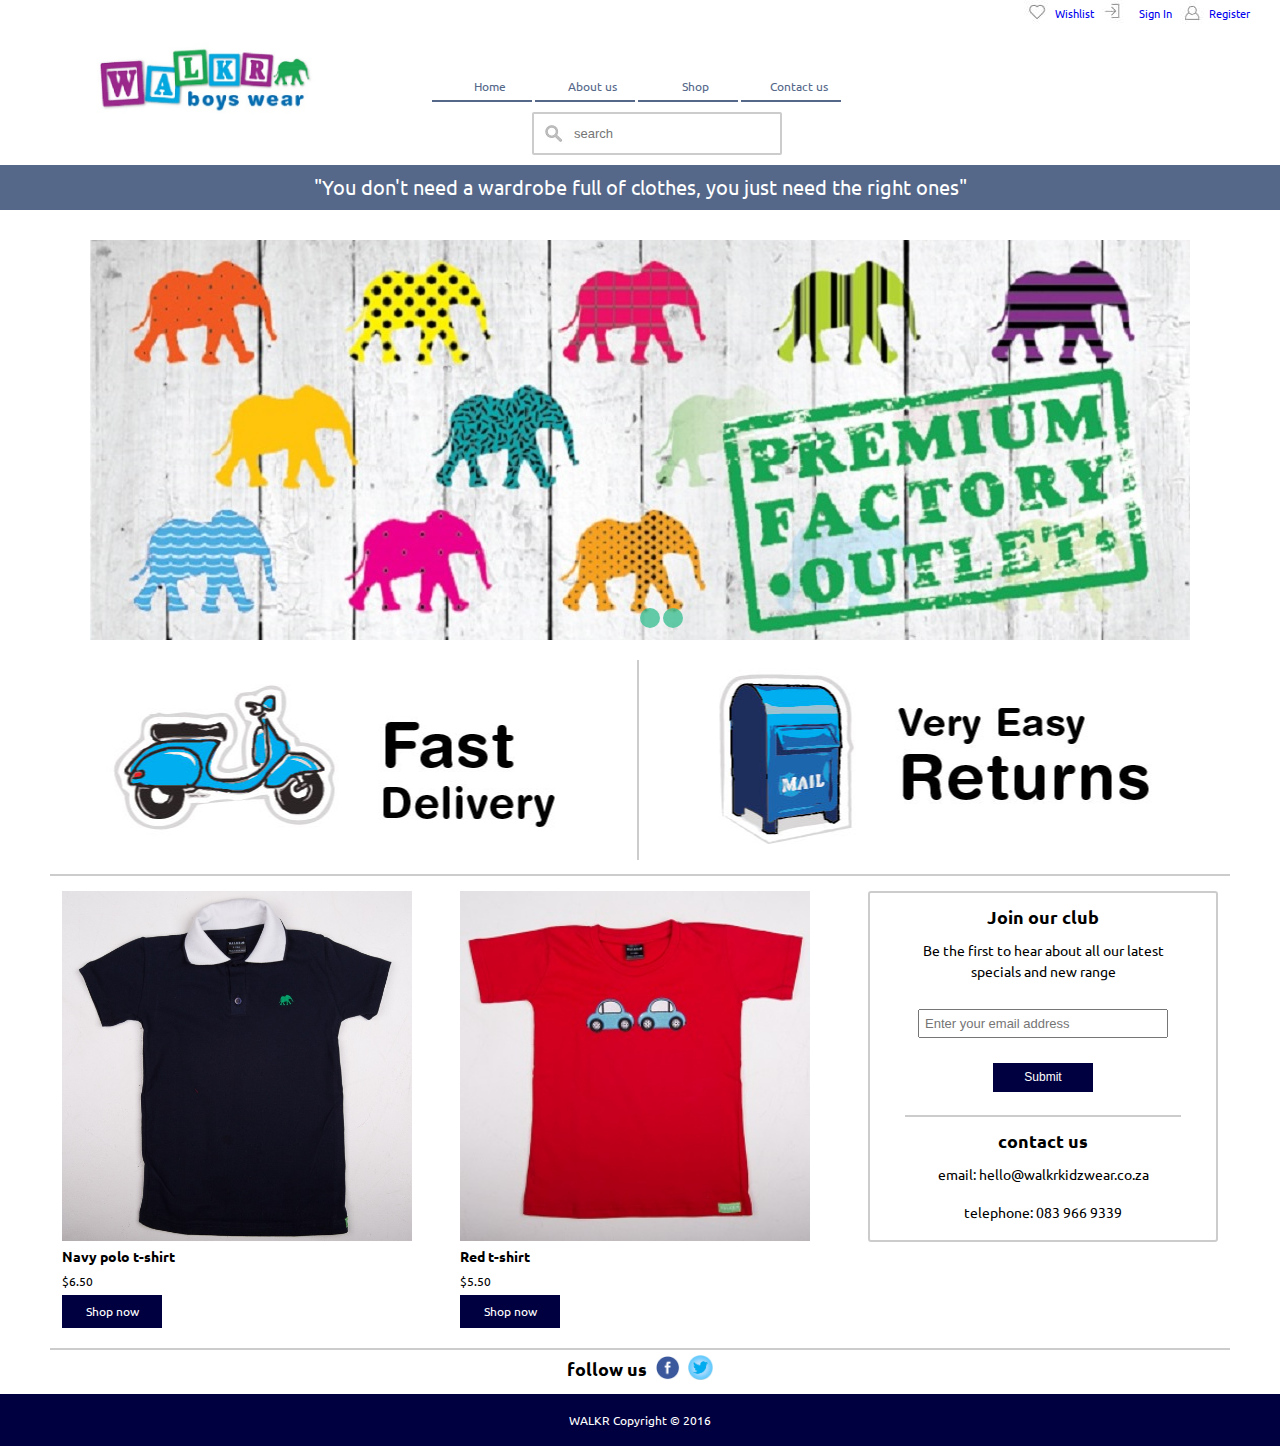
<file: index.html>
<!DOCTYPE html>
<html lang="en">
  <head>
    <title>Walkr Kidz Wear</title>

    <link rel="stylesheet" href="./style/normalize.css">
    <link rel="stylesheet" href="./style/style.css">

    <link href="https://fonts.googleapis.com/css?family=Ubuntu" rel="stylesheet">

    <link rel="icon" href="./images/eleFavicon.jpg">  
  </head>

  <body>
    <div class="shopping">
      <ul>
        <li class="wishlist"><a href="#">Wishlist</a></li>
        <li class="signUp"><a href="#">Sign In</a></li>
        <li class="register"><a href="#">Register</a></li>
      </ul>
    </div>
    <header class="clearfix">
      <div class="left">
        <a href="index.html"><img class="logo" src="./images/mobile/logo2.png" srcset="./images/logo.jpg 600w" alt="ele logo"></a>
      </div>
      <div class="right">
        <a class="box hamburger">
          <div>
            <div class="hamburger-line"></div>
            <div class="hamburger-line"></div>
            <div class="hamburger-line"></div>
          </div>
        </a>
      </div>
      <div class="right">
        <a href="#" class="searchBox box">&#128269;</a>
      </div>
      <nav>
        <ul class="navBar">
          <li class="nav-bar"><a href="index.html">Home</a></li>
          <li class="nav-bar"><a href="#">About us</a></li>
          <li class="nav-bar"><a href="shop.html">Shop</a></li>
          <li class="nav-bar"><a href="#">Contact us</a></li>
        </ul>
      </nav>
      <input class="searchBox2" type="text" name="search" placeholder="search">
    </header>

    <section class="tagline">
      <p class="tagline-para">"You don't need a wardrobe full of clothes, you just need the right ones"</p>
    </section>

    <main>
      <section class="clearfix">
        <div class="section1">
          <aside>
            <button class="click1"></button>
            <button class="click2"></button>
          </aside>
        </div>
      </section>

      <section class="information">
        <a href="#"><div class="delivery"></div></a>
        <a href="#"><div class="delivery returns"></div></a>
      </section>

      <section class="clearfix products">
        <div class="product1">
          <a href="#"><img class="product-img" src="./images/mobile/polotop.jpg" alt="polo t-shirt"></a>
          <div class="product-descr">
            <h4>Navy polo t-shirt</h4>
            <p>$6.50</p>
            <a class="shop-now-btn" href="navyPoloTop.html">Shop now</a>
          </div>
        </div>

        <div class="product2">
          <a href="#"><img class="product-img" src="./images/mobile/polotop2.JPG" alt="polo t-shirt"></a>
          <div class="product-descr">
            <h4>Red t-shirt</h4>
            <p>$5.50</p>
            <a class="shop-now-btn" href="#">Shop now</a>
          </div>
        </div>

        <div class="newsletter">
          <h3>Join our club</h3>
          <p>Be the first to hear about all our latest specials and new range</p>
          <form action="http://walkrkidzwear.us12.list-manage.com/subscribe/post?u=a4aca62bc7420eb14dbb38836&amp;id=30974d9a1d" method="post" name="mc-embedded-subscribe-form">
            <input type="email" placeholder="Enter your email address" name="EMAIL">
            <button class="submit-button shop-now-btn" type="submit" name="subscribe">Submit</button>
          </form>
          <div class="contact-us">
            <h3>contact us</h3>
            <p>email: hello@walkrkidzwear.co.za</p>
            <p>telephone: 083 966 9339</p>
          </div>
        </div>

        <div class="social-media">
          <h4>follow us</h4>
          <a href="#"><img class="some-img" src="./images/facebook.png" /></a>
          <a href="#"><img class="some-img" src="./images/twitter.jpg" /></a>
        </div>
      </section>
    </main>

    <footer>
      <p>WALKR Copyright &copy 2016</p>
    </footer>
  </body>

  <script src="http://ajax.googleapis.com/ajax/libs/jquery/2.1.3/jquery.min.js"></script>
  <script src="./js/main.js"></script>
</html>
</file>
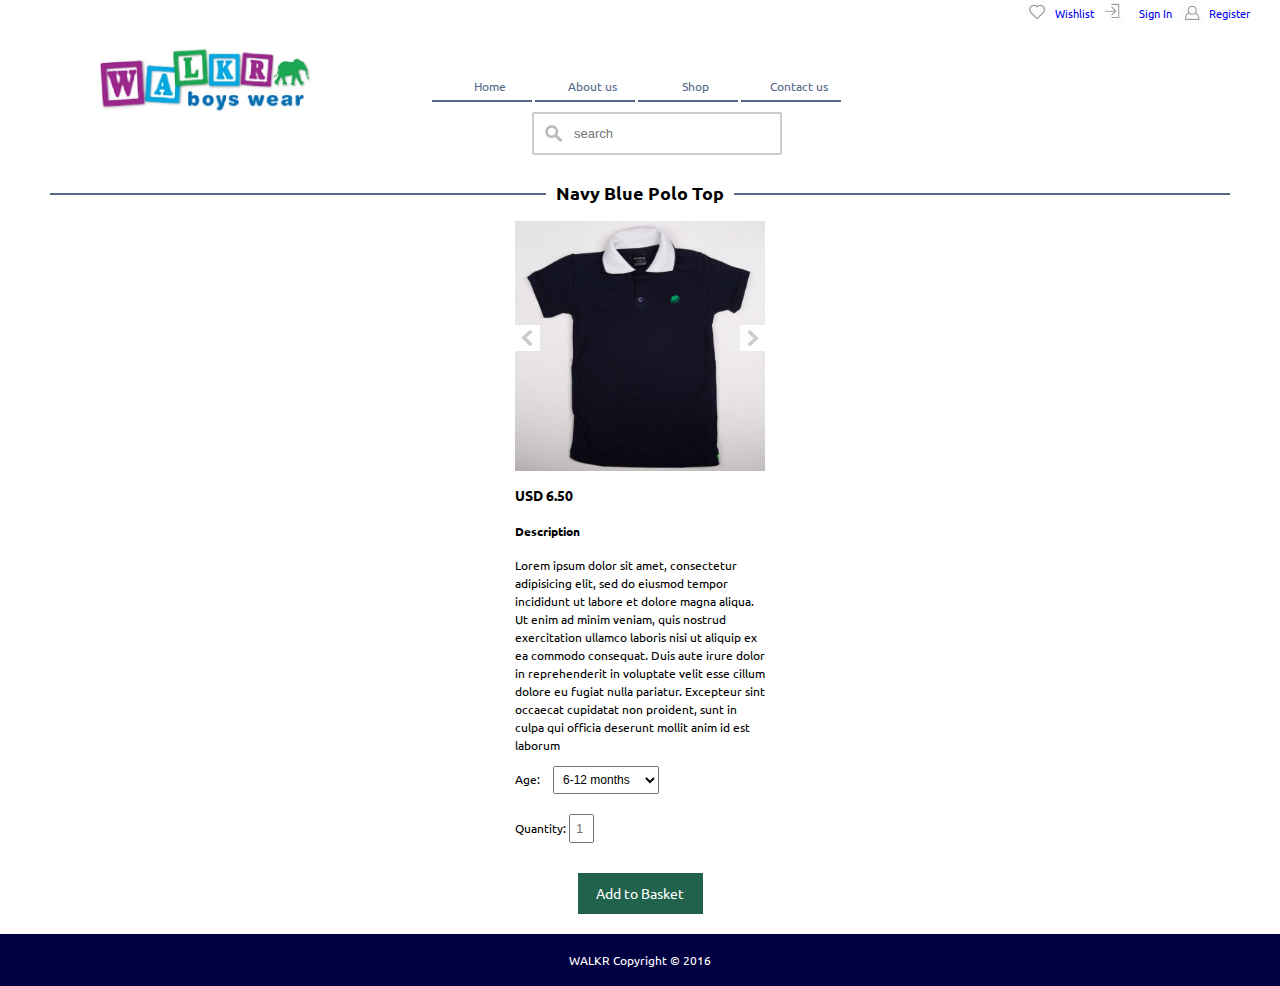
<file: navyPoloTop.html>
<!DOCTYPE html>
<html lang="en">
  <head>
    <title>Walkr Kidz Wear</title>

    <link rel="stylesheet" href="./style/normalize.css">
    <link rel="stylesheet" href="./style/style.css">

    <link href="https://fonts.googleapis.com/css?family=Ubuntu" rel="stylesheet">

    <link rel="icon" href="./images/eleFavicon.jpg">  
  </head>

  <body>
    <div class="shopping">
      <ul>
        <li class="wishlist"><a href="#">Wishlist</a></li>
        <li class="signUp"><a href="#">Sign In</a></li>
        <li class="register"><a href="#">Register</a></li>
      </ul>
    </div>
    <header class="clearfix">
      <div class="left">
        <a href="index.html"><img class="logo" src="./images/mobile/logo2.png" srcset="./images/logo.jpg 600w" alt="ele logo"></a>
      </div>
      <div class="right">
        <a class="box hamburger">
          <div>
            <div class="hamburger-line"></div>
            <div class="hamburger-line"></div>
            <div class="hamburger-line"></div>
          </div>
        </a>
      </div>
      <div class="right">
        <a href="#" class="searchBox box">&#128269;</a>
      </div>
      <nav>
        <ul class="navBar">
          <li class="nav-bar"><a href="index.html">Home</a></li>
          <li class="nav-bar"><a href="#">About us</a></li>
          <li class="nav-bar"><a href="shop.html">Shop</a></li>
          <li class="nav-bar"><a href="#">Contact us</a></li>
        </ul>
      </nav>
      <input class="searchBox2" type="text" name="search" placeholder="search">
    </header>

    <main>
      <section class="product-name">
        <h2><span>Navy Blue Polo Top</span></h2>
      </section>

      <section class="products-pic">
        <div class="arrow1"><img src="./images/desktop/arrow1.jpg">
        </div>
        <div class="arrow2"><img src="./images/desktop/arrow2.jpg">
        </div>
        <img src="./images/products/polotop.jpg" alt="navy polo top">
        <h3>USD 6.50</h3>
        <h4>Description</h4>
        <p>Lorem ipsum dolor sit amet, consectetur adipisicing elit, sed do eiusmod tempor incididunt ut labore et dolore magna aliqua. Ut enim ad minim veniam, quis nostrud exercitation ullamco laboris nisi ut aliquip ex ea commodo consequat. Duis aute irure dolor in reprehenderit in voluptate velit esse cillum dolore eu fugiat nulla pariatur. Excepteur sint occaecat cupidatat non proident, sunt in culpa qui officia deserunt mollit anim id est laborum</p>
        <div>Age:
          <select class="size">
            <option value="6-12months">6-12 months</option>
            <option>12-18 months</option>
            <option>18-24 months</option>
            <option>2 years</option>
            <option>3 years</option>
            <option>4 years</option>
            <option>5 years</option>
            <option>6 years</option>
            <option>7 years</option>
            <option>8 years</option>
            <option>9 years</option>
            <option>10 years</option>
            <option>11 years</option>
            <option>12 years</option>
          </select>
        </div>
        <div class="quantity1">Quantity:
          <input type="text" placeholder="1" class="quantity">
        </div>
        <a href="#" class="shoppingBasket">Add to Basket</a>
      </section>

      <!-- <section>
        <a>Product description</a>
        <a>Machine wash</a>
        <a>Delivery</a>
        <a>Returns</a>
      </section> -->
    </main>

    <footer>
      <p>WALKR Copyright &copy 2016</p>
    </footer>
  </body>

  <script src="http://ajax.googleapis.com/ajax/libs/jquery/2.1.3/jquery.min.js"></script>
  <script src="./js/main.js"></script>
</html>
</file>
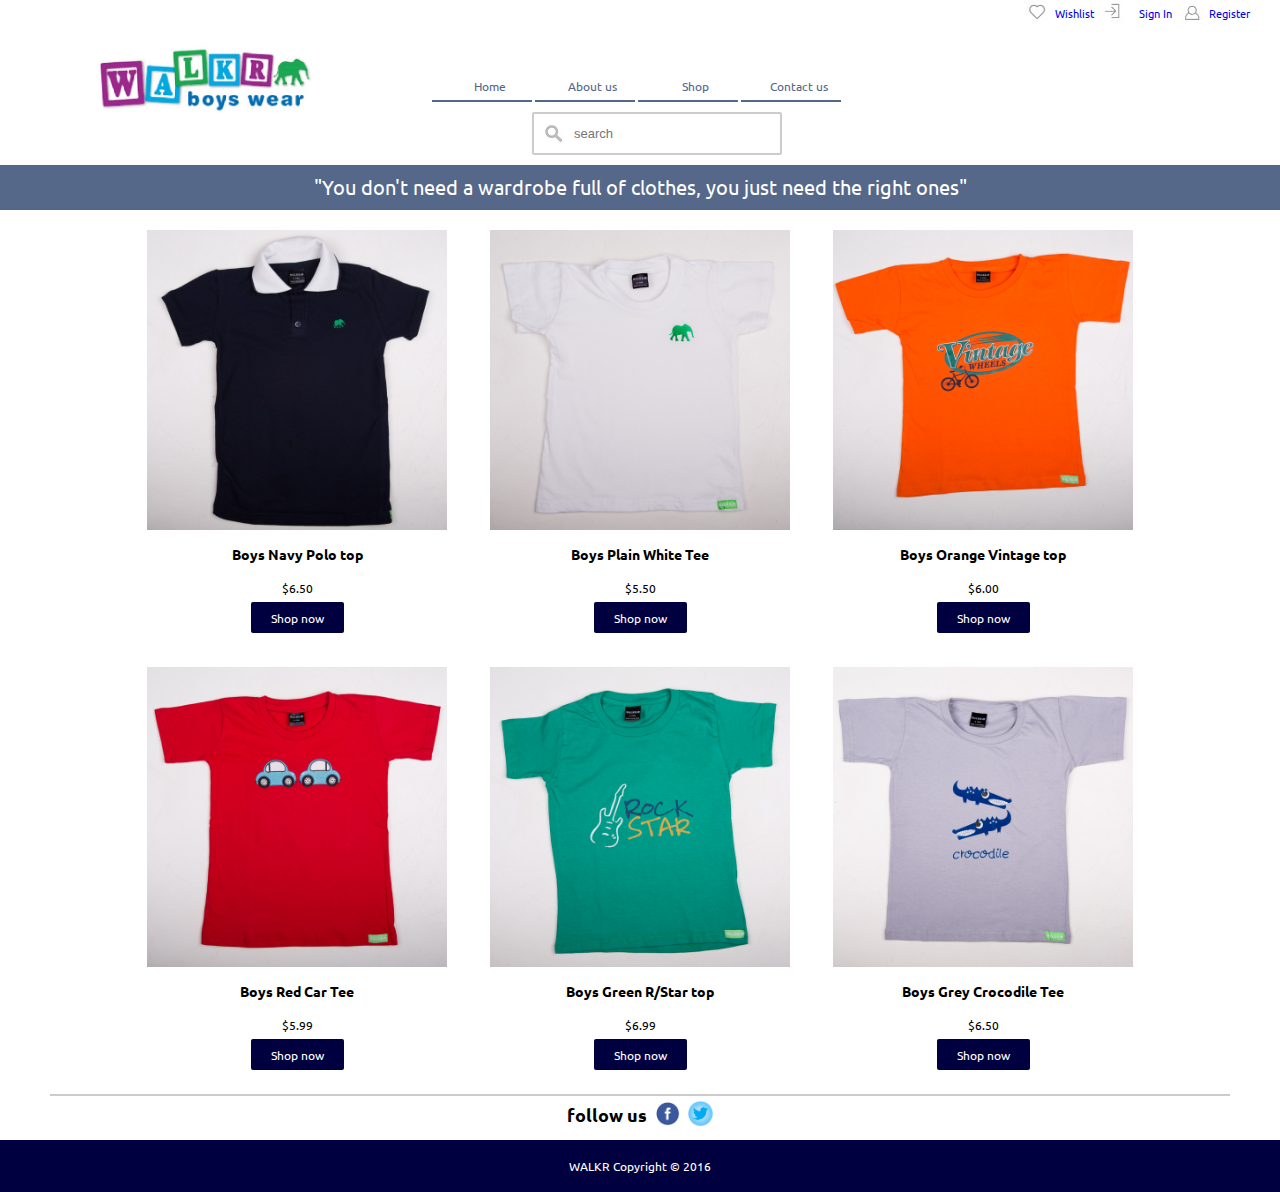
<file: products.html>
<!DOCTYPE html>
<html>
  <head>
    <title>Walkr Kidz Wear</title>

    <link rel="stylesheet" href="./style/normalize.css">
    <link rel="stylesheet" href="./style/style.css">

    <link href="https://fonts.googleapis.com/css?family=Ubuntu" rel="stylesheet">

    <link rel="icon" href="./images/eleFavicon.jpg">  
  </head>

  <body>
    <div class="shopping">
      <ul>
        <li class="wishlist"><a href="#">Wishlist</a></li>
        <li class="signUp"><a href="#">Sign In</a></li>
        <li class="register"><a href="#">Register</a></li>
      </ul>
    </div>
    <header class="clearfix">
      <div class="left">
        <a href="index.html"><img class="logo" src="./images/mobile/logo2.png" srcset="./images/logo.jpg 600w" alt="ele logo"></a>
      </div>
      <div class="right">
        <a class="box hamburger">
          <div>
            <div class="hamburger-line"></div>
            <div class="hamburger-line"></div>
            <div class="hamburger-line"></div>
          </div>
        </a>
      </div>
      <div class="right">
        <a href="#" class="searchBox box">&#128269;</a>
      </div>
      <nav>
        <ul class="navBar">
          <li class="nav-bar"><a href="index.html">Home</a></li>
          <li class="nav-bar"><a href="#">About us</a></li>
          <li class="nav-bar"><a href="shop.html">Shop</a></li>
          <li class="nav-bar"><a href="#">Contact us</a></li>
        </ul>
      </nav>
      <input class="searchBox2" type="text" name="search" placeholder="search">
    </header>

    <section class="tagline">
      <p class="tagline-para">"You don't need a wardrobe full of clothes, you just need the right ones"</p>
    </section>

    <main>
      <section>
        <!-- Maybe a drop down menu here to search on -->
      </section>

      <section class="categories">
        <div class="t-shirts">
          <a href="navyPoloTop.html"><img src="./images/products/polotop.jpg"></a>
          <h3>Boys Navy Polo top</h3>
          <p>$6.50</p>
          <a href="navyPoloTop.html" class="product-shop">Shop now</a>
        </div>

        <div class="t-shirts">
          <a href="#"><img src="./images/products/top1.jpg"></a>
          <h3>Boys Plain White Tee</h3>
          <p>$5.50</p>
          <a href="#" class="product-shop">Shop now</a>
        </div>

        <div class="t-shirts">
          <a href="#"><img src="./images/products/top2.jpg"></a>
          <h3>Boys Orange Vintage top</h3>
          <p>$6.00</p>
          <a href="#" class="product-shop">Shop now</a>
        </div>

        <div class="t-shirts">
          <a href="#"><img src="./images/products/top3.jpg"></a>
          <h3>Boys Red Car Tee</h3>
          <p>$5.99</p>
          <a href="#" class="product-shop">Shop now</a>
        </div>

        <div class="t-shirts">
          <a href="#"><img src="./images/products/top4.jpg"></a>
          <h3>Boys Green R/Star top</h3>
          <p>$6.99</p>
          <a href="#" class="product-shop">Shop now</a>
        </div>

        <div class="t-shirts">
          <a href="#"><img src="./images/products/top5.jpg"></a>
          <h3>Boys Grey Crocodile Tee</h3>
          <p>$6.50</p>
          <a href="#" class="product-shop">Shop now</a>
        </div>
      </section>
      <section>
        <div class="social-media">
          <h4>follow us</h4>
          <a href="#"><img class="some-img" src="./images/facebook.png" /></a>
          <a href="#"><img class="some-img" src="./images/twitter.jpg" /></a>
        </div>
      </section>
    </main>

    <footer>
      <p>WALKR Copyright &copy 2016</p>
    </footer>

  </body>
  <script src="http://ajax.googleapis.com/ajax/libs/jquery/2.1.3/jquery.min.js"></script>
  <script src="./js/main.js"></script>
</html>
</file>
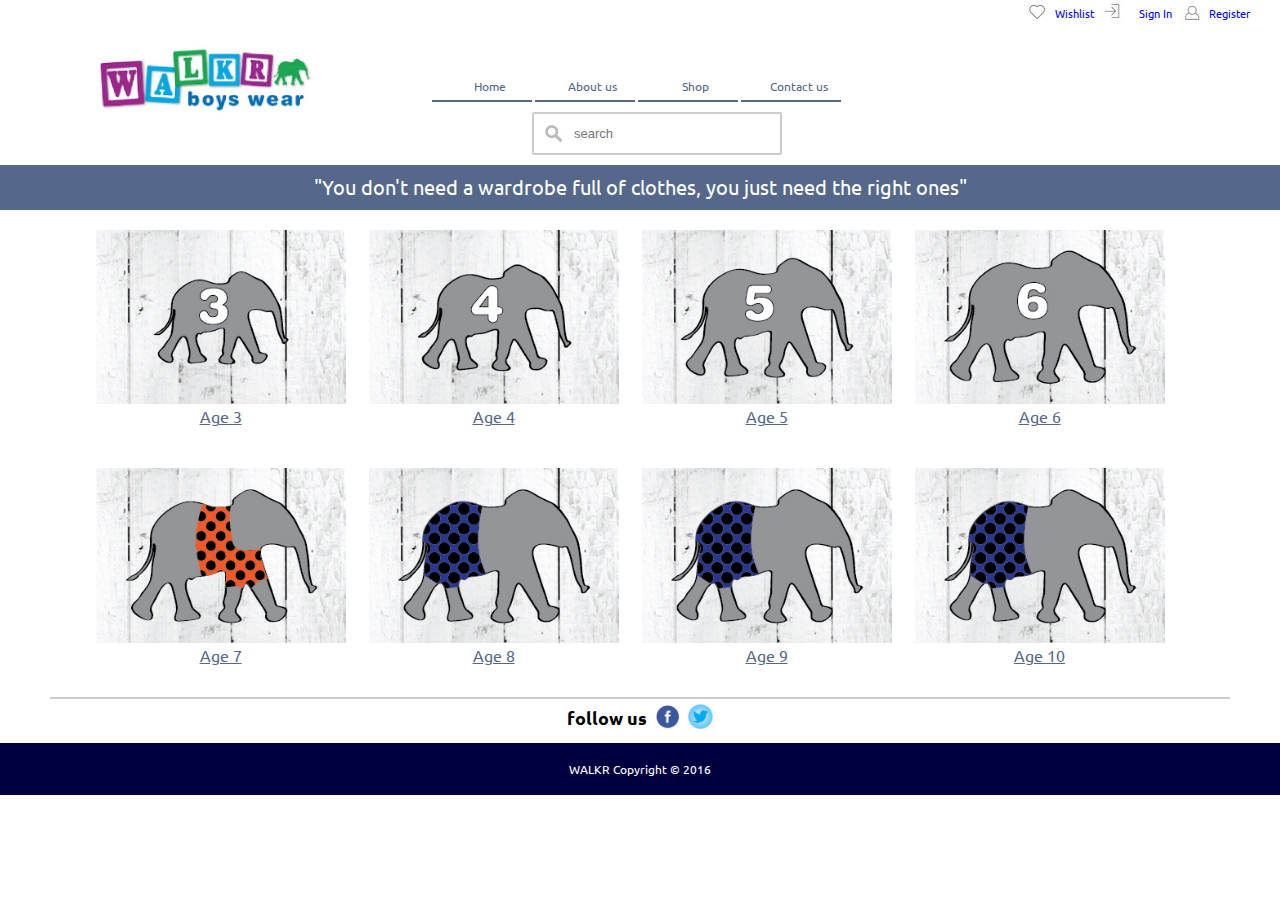
<file: shop.html>
<!DOCTYPE html>
<html>
  <head>
    <title>Walkr Kidz Wear</title>

    <link rel="stylesheet" href="./style/normalize.css">
    <link rel="stylesheet" href="./style/style.css">

    <link href="https://fonts.googleapis.com/css?family=Ubuntu" rel="stylesheet">
    <link rel="icon" href="./images/eleFavicon.jpg">  
  </head>

  <body>
    <div class="shopping">
      <ul>
        <li class="wishlist"><a href="#">Wishlist</a></li>
        <li class="signUp"><a href="#">Sign In</a></li>
        <li class="register"><a href="#">Register</a></li>
      </ul>
    </div>
    <header class="clearfix">
      <div class="left">
        <a href="index.html"><img class="logo" src="./images/mobile/logo2.png" srcset="./images/logo.jpg 600w" alt="ele logo"></a>
      </div>
      <div class="right">
        <a class="box hamburger">
          <div>
            <div class="hamburger-line"></div>
            <div class="hamburger-line"></div>
            <div class="hamburger-line"></div>
          </div>
        </a>
      </div>
      <div class="right">
        <a href="#" class="searchBox box">&#128269;</a>
      </div>
      <nav>
        <ul class="navBar">
          <li class="nav-bar"><a href="index.html">Home</a></li>
          <li class="nav-bar"><a href="#">About us</a></li>
          <li class="nav-bar"><a href="shop.html">Shop</a></li>
          <li class="nav-bar"><a href="#">Contact us</a></li>
        </ul>
      </nav>
      <input class="searchBox2" type="text" name="search" placeholder="search">
    </header>


    <section class="tagline">
      <p class="tagline-para">"You don't need a wardrobe full of clothes, you just need the right ones"</p>
    </section>

    <main>
      <section>
        <!-- Maybe a drop down menu here to search on -->
      </section>

      <section class="categories">
        <div class="age">
          <a href="products.html"><img src="./images/categories/ele3A.jpg"></a>
          <a href="#">Age 3</a>
        </div>

        <div class="age">
          <a href="products.html"><img src="./images/categories/ele4A.jpg"></a>
          <a href="#">Age 4</a>
        </div>

        <div class="age">
          <a href="products.html"><img src="./images/categories/ele5A.jpg"></a>
          <a href="#">Age 5</a>
        </div>

        <div class="age">
          <a href="products.html"><img src="./images/categories/ele6A.jpg"></a>
          <a href="#">Age 6</a>
        </div>


        <div class="age">
          <a href="products.html"><img src="./images/categories/eleshirtA.jpg"></a>
          <a href="#">Age 7</a>
        </div>


        <div class="age">
          <a href="products.html"><img src="./images/categories/eleshortsA.jpg"></a>
          <a href="#">Age 8</a>
        </div>


        <div class="age">
          <a href="products.html"><img src="./images/categories/eleshortsA.jpg"></a>
          <a href="#">Age 9</a>
        </div>


        <div class="age">
          <a href="products.html"><img src="./images/categories/eleshortsA.jpg"></a>
          <a href="#">Age 10</a>
        </div>
      </section>
      <section>
        <div class="social-media">
          <h4>follow us</h4>
          <a href="#"><img class="some-img" src="./images/facebook.png" /></a>
          <a href="#"><img class="some-img" src="./images/twitter.jpg" /></a>
        </div>
      </section>
    </main>

    <footer>
      <p>WALKR Copyright &copy 2016</p>
    </footer>

  </body>
  <script src="http://ajax.googleapis.com/ajax/libs/jquery/2.1.3/jquery.min.js"></script>
  <script src="./js/main.js"></script>
</html>
</file>
<file: style/style.css>
* {
    box-sizing: border-box;
}

.clearfix:before, .clearfix:after {
    content: "";
    display: table;
}

.clearfix:after {
    clear: both;
}

body {
    width: 100%;
    font-size: 12px;
    line-height: 1.5;
    font-family: 'Ubuntu', sans-serif;
    margin: 0;
}

/* HEADER STYLING */

.left {
    float: left;
}

.right {
    float: right;
}

.shopping {
    display: none;
}

.logo {
    display: block;
    width: 145px;
    margin: 7px;
}

.box {
    width: 30px;
    color: #595959;
    display: inline-block;
    margin-top: 10px;
    border-radius: 5px;
}

.searchBox {
    font-size: 16px;
    text-align: center;
    margin-right: 3px;
    padding: 3px;
}

.searchBox2 {
    display: none;
}

.searchBox:hover {
    background-color: #595959;
    color: white;
}

.hamburger-line {
    height: 3px;
    margin: 5px;
    background-color: #595959;
    border-radius: 3px;
}

.hamburger {
    cursor: pointer;
}

.hamburger:hover {
    background-color: #595959;
}

.hamburger:hover .hamburger-line {
    background-color: white;
}

nav {
    clear: both;
    font-size: 12px;
}

ul {
    margin: 0;
    padding-left: 0;
    max-height: 0;
    overflow: hidden;
    transition: max-height 0.5s;
}

li {
    list-style-type: none;
    padding: 5px 5px 5px 20px;
    border-bottom: 2px solid #55688A;
}

header a {
    text-decoration: none;
    color: #55688A;
    display: block;
}

.nav-bar:hover {
    background-color: #55688A;
}

.nav-bar a:hover {
    color: white;
}

.visible {
    max-height: 200px;
}

/*FOOTER styling*/

footer {
    background-color: #000040;
    padding: 5px;
    text-align: center;
    color: white;
}

/*BODY STYLING FOR HOME PAGE*/

main {
    margin: 0 auto;
}

img {
    display: block;
    width: 100%;
}

.tagline {
    font-size: 12px;
    color: white;
    text-align: center;
    padding: 7.5px 0;
    background-color: #55688A;
    margin-top: 5px;
    width: 100%;
}

.tagline-para {
    margin: 0;
}

.section1 {
    background: url('../images/mobport/slider.jpg') no-repeat center top;
    height: 200px;
    margin: 10px;
}

.click1, .click2 {
    display: none;
}

.delivery {
    background: url('../images/mobport/delivery1.jpg') no-repeat center top;
    height: 130px;
    margin: 0 10px 10px;
    border-bottom: 2px solid #595959;
    transition: all 0.3s;
}

.returns {
    background: url('../images/mobport/returns1.jpg') no-repeat center top;
    margin-bottom: 0;
}

.delivery:hover {
    transform: scale(1.1);
}

.product1 {
    margin: 10px 10px 15px;
    border-radius: 2px;
    float: left;
    width: 136px;
}

.product2 {
    margin: 10px 10px 15px 0;
    border-radius: 2px;
    float: right;
    width: 136px;
}

.product-descr h4 {
    font-size: 14px;
    margin: 5px 0 0;
    font-weight: bold;
}

.product-descr p {
    font-size: 12px;
    margin: 0 0 5px;
}

.shop-now-btn {
    text-decoration: none;
    display: block;
    background-color: #000040;
    width: 90px;
    color: white;
    text-align: center;
    padding: 5px 7.5px;
    font-size: 12px;
}

.shop-now-btn:hover {
    background-color: #4d4dff;
}

.newsletter {
    border: 2px solid #ccc;
    margin: 15px 10px 0;
    padding: 10px 25px;
    text-align: center;
    border-radius: 3px;
    clear: both;
}

.newsletter h3 {
    font-size: 18px;
    margin: 10px 0;
}

.newsletter p, input {
    font-size: 14px;
}

.submit-button {
    border: none;
    margin: 10px auto;
    padding: 7.5px;
}

.contact-us {
    text-align: center;
    border-top: 2px solid #ccc;
}

.social-media {
    text-align: center;
    margin-bottom: 5px;
}

.social-media h4 {
    margin: 5px 0 0;
}

.some-img {
    display: inline-block;
    height: 25px;
    width: 30px;
    padding-left: 5px;
}

/*SHOP PAGE STYLING*/
.age {
  width: 250px;
  margin: 20px auto;
}

.age a {
  display: block;
  text-align: center;
  font-size: 16px;
  color: #55688A;
  text-decoration: underline;
}

/*END OF SHOP PAGE STYLING*/

/*PRODUCTS PAGE STYLING*/
.t-shirts {
    width: 250px;
    margin: 20px;
    display: inline-block;
    text-align: center;
}

.product-shop {
    width: 125px;
    margin: 0 auto;
    text-decoration: none;
    border-radius: 2px;
    color: white;
    background-color: #000040;
    padding: 7.5px 20px;
}

.product-shop:hover {
    background-color: #3FBF94;
}

/*END OF PRODUCTS PAGE STYLING*/

/*INDIVIDUAL PRODUCTS STYLING*/
 .product-name h2 {
     position: relative;
     text-align: center;
 }

 .product-name span {
     background: #fff;
     padding: 0 10px;
     position: relative;
 }

 .product-name h2:before {
  background: #55688A;
  content: "";
  display: block;
  height: 2px;
  position: absolute;
  top: 50%;
  width: 100%;
}

.products-pic {
    width: 250px;
    display: block;
    margin: 0 auto;
    position: relative;
}

.arrow1 {
    position: absolute;
    width: 25px;
    top: 15%;
    cursor: pointer;
}

.arrow2 {
    position: absolute;
    width: 25px;
    top: 15%;
    right: 0%;
    cursor: pointer;
}

.shoppingBasket {
    background-color: #20624B;
    padding: 10px;
    text-decoration: none;
    color: white;
    margin: 20px auto;
    display: block;
    width: 125px;
    text-align: center;
    font-size: 14px;
}

.size {
    margin-left: 10px;
    padding: 5px;
}

.quantity {
    width: 25px;
    padding: 5px;
}

.quantity1 {
    margin-top: 10px;
}

/*END OF INDIVIDUAL PRODUCTS STYLING*/

/* Responsive Article Styling: */

@media (min-width: 480px) { /* mobile-landscape */
  main {
    width: 440px;
    margin: 0 auto;
    }

  .section1 {
    background: url('../images/mobile/slider.jpg') no-repeat center top;
    height: 200px;
    margin: 10px;
    }

  .delivery {
    background: url('../images/mobile/fastdelivery.jpg') no-repeat center top;
    height: 150px;
    margin: 0 10px 10px;
    border: none;
    }

  .returns {
    background: url('../images/mobile/returns.jpg') no-repeat center top;
    }

    .product1 {
        margin: 0 0 10px 10px;
        float: left;
        width: 204px;
    }

    .product2 {
        margin: 0 0 10px 10px;
        float: left;
        width: 204px;
    }

    .product-descr {
        border: none;
    }

    .product-descr h4 {
        margin: 5px 0;
    }

    .shop-now-btn {
        width: 100px;
        padding: 7.5px;
    }

    .newsletter {
        margin: 0 13.5px;
    }

    .newsletter h3 {
        font-size: 16px;
    }

    .newsletter p {
        font-size: 14px;
        padding: 0 20px;
    }

    input {
        width: 200px;
    }

    .social-media {
        margin-top: 5px;
    }

    .social-media h4 {
        font-size: 1.5em;
        vertical-align: top;
        display: inline-block;
    }

    .some-img {
        display: inline-block;
        height: 30px;
        width: 30px;
        padding-top: 5px;
    }

    /*SHOP PAGE STYLING*/
    .age {
    width: 350px;
    }
  }

 @media (min-width: 650px) { /* tablet-portrait */
    /*HEADER STYLING*/
    .shopping {
        width: 100%;
        position: relative;
        left: 60%;
        display: block;
    }

    .wishlist {
        background-image: url("../images/desktop/wishlist.JPG");
        background-repeat: no-repeat;
        position: 10px;
    }

    .signUp {
        background-image: url("../images/desktop/SignIn.JPG");
        background-repeat: no-repeat;
        position: 7px;
    }

    .register {
        background-image: url("../images/desktop/register.JPG");
        background-repeat: no-repeat;
        position: 7px;
    }

    .shopping li {
        border-bottom: none;
        padding: 5px;
        width: 75px;
        cursor: pointer;
        font-size: 11px;
        text-align: right;
    }

    .shopping a {
        text-decoration: none;
    }

    .right {
        display: none;
    }

    .logo {
        height: 75px;
        width: 200px;
        display: inline-block;
        margin: 0 7px;
    }

    nav {
        display: inline-block;
        margin-top: 30px;
    }

    li {
        display: inline-block;
        width: 100px;
        text-align: center;
    }

    ul {
        overflow: visible;
        max-height: none;
    }

     main {
       width: 610px;
       margin: 0 auto;
   }

   .tagline {
       margin-top: 0;
   }

   .section1 {
         background: url('../images/tablet/slider.jpg') no-repeat center top;
         height: 250px;
         margin: 30px 10px 10px;
     }

    main section section {
        font-size: 0;
    }

    .information {
        text-align: center;
    }

     .delivery {
         display: inline-block;
         width: 290px;
         background: url('../images/tablet/fastdelivery2.jpg') no-repeat center top;
         height: 125px;
         margin: 10px;
         border-right:2px solid #ccc;
     }

     .returns {
         background: url('../images/tablet/returns2.jpg') no-repeat center top;
         margin: 10px 0;
         border: none;
     }

     .delivery:hover {
         transform: scale(1.1);
         border-right: none;
     }

    .products {
        text-align: center;
    }

     .product1, .product2, .newsletter, .social-media {
         width: 189px;
         float: none;
         display: inline-block;
         margin-top: 15px;
     }

     .product-descr {
         text-align: left;
     }

    .newsletter {
        margin: 15px 0 10px 10px;
        vertical-align: top;
        padding: 0px 10px;
    }

    .newsletter h3 {
        margin-top: 2px;
        margin-bottom: 5px;
        font-size: 16px;
    }

    .newsletter p {
        margin-bottom: 0;
        margin-top: 0;
        padding: 0;
        font-size: 12px;
    }

    .submit-button {
        margin: 0px auto 7.5px;
    }

    input {
        width: 160px;
        font-size: 13px;
        margin: 10px auto;
        padding: 5px;
    }

    .contact-us {
        border-bottom: none;
    }

    .contact-us p {
        padding-bottom: 7.5px;
    }

    .social-media {
        width: 100%;
        margin: 10px auto;
        border-top: 2px solid #ccc;
    }

    /*SHOP PAGE STYLING*/
    .categories {
      text-align: center;
    }
    .age {
    width: 250px;
    display: inline-block;
    margin-right: 20px;
  }
}

 @media (min-width: 940px) { /* tablet-landscape/smaller laptops */

 .shopping {
     left: 70%;
   }


   .logo {
     height: 100px;
     width: 250px;
     display: inline-block;
     margin-left: 75px;
     }

   nav {
    margin: 30px 0 0 100px;
    }

   main {
     width: 900px;
       }

   .section1 {
         background: url('../images/largescreen/slider.jpg') no-repeat center top;
         height: 334px;
         }

     .delivery {
         width: 435px;
         background: url('../images/largescreen/delivery.jpg') no-repeat center top;
         height: 166px;
        }

     .returns {
         background: url('../images/largescreen/returns.jpg') no-repeat center top;
         }

     .product1, .product2 {
         width: 250px;
         }

     .newsletter {
        width: 364px;
        padding: 0 35px;
    }

    .newsletter h3 {
        margin: 10px 0;
        font-size: 18px;
    }

    .newsletter p {
        font-size: 14px;
        padding-bottom: 10px;
    }

    input {
        width: 250px;
    }

    .submit-button {
        margin-top: 15px;
        margin-bottom: 23px;
    }

}

 @media (min-width: 1220px) { /* laptops/desktops */

     .shopping {
          left: 80%;
        }

     .searchBox2 {
         display: inline-block;
         margin-left: 200px;
         background-image: url("../images/desktop/searchIcon.JPG");
         background-position: 10px 10px;
         background-repeat: no-repeat;
         padding: 12px 20px 12px 40px;
         width: 250px;
         border: 2px solid #ccc;
         border-radius: 2px;
        }

    nav {
        margin-top: 45px;
    }

     main {
       width: 1180px;
     }

    .tagline p {
        font-size: 20px;
    }

     .section1 {
        background: url('../images/desktop/slider.jpg') no-repeat center top;
        height: 400px;
        position: relative;
     }

     .click1 {
        display: block;
        height: 20px;
        width: 20px;
        position: absolute;
        left: 50%;
        top: 92%;
        opacity: 0.8;
        border-radius: 50px;
        background-color: #3FBF94;
        border: #3FBF94;
     }

     .click2 {
         display: block;
         height: 20px;
         width: 20px;
         position: absolute;
         left: 52%;
         top: 92%;
         opacity: 0.8;
         border-radius: 50px;
         background-color: #3FBF94;
         border: #3FBF94;
     }

     .delivery {
       width: 575px;
       background: url('../images/desktop/delivery.jpg') no-repeat center top;
       height: 200px;
    }

     .returns {
       background: url('../images/desktop/returns.jpg') no-repeat center top;
       }

     .products {
         border-top: 2px solid #ccc;
     }

     .product1, .product2 {
       width: 350px;
       margin-left: 0;
       margin-right: 45px;
       }

     .newsletter {
          width: 350px;
      }

      .newsletter p {
          padding-bottom: 17px;
      }

    /*PRODUCT PAGE STYLING*/
     .t-shirts {
        width: 300px;
     }
     /*END OF PRODUCT PAGE STYLING*/

   }
</file>
